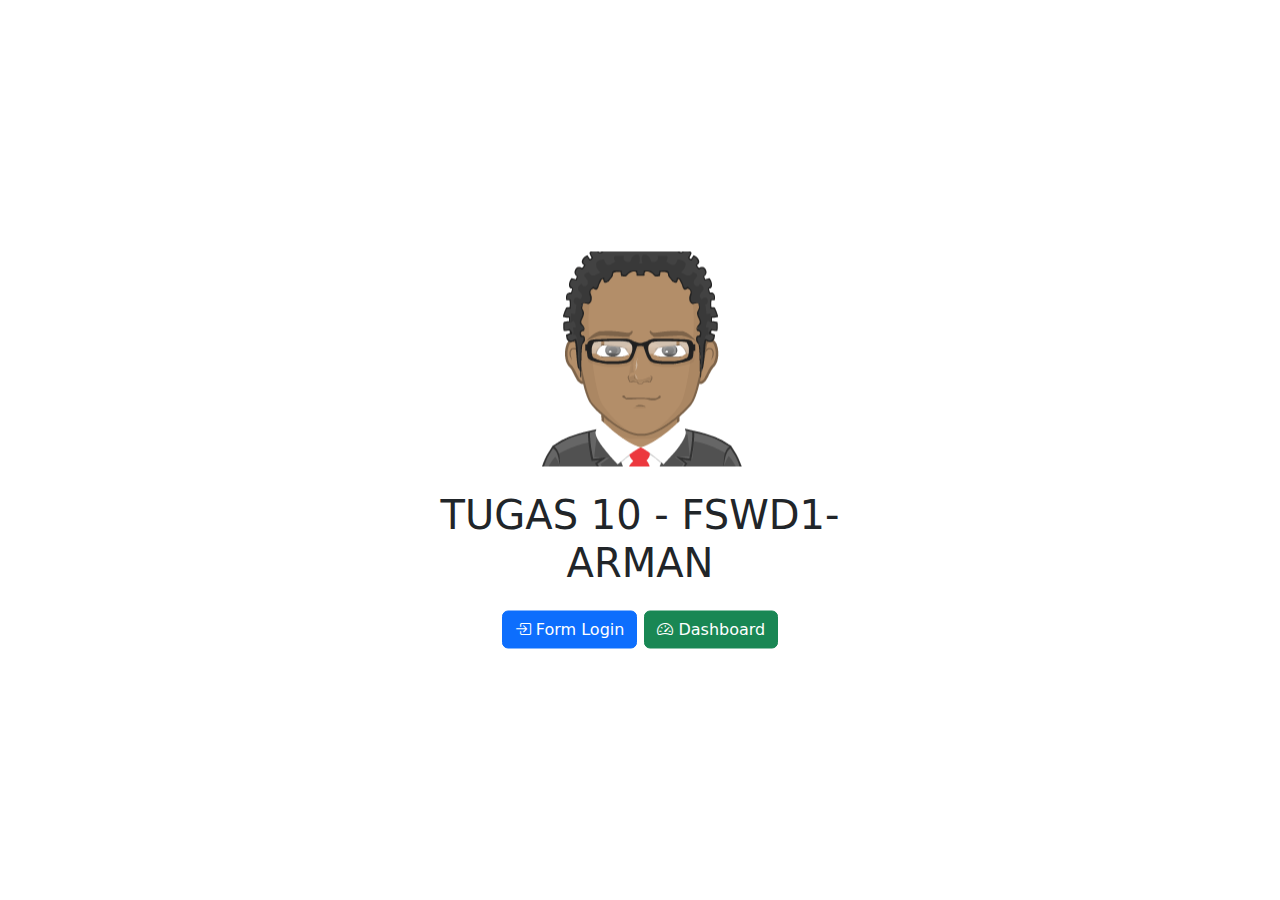
<file: index.html>
<!doctype html>
<html lang="en">

<head>
    <meta charset="utf-8">
    <meta name="viewport" content="width=device-width, initial-scale=1">
    <title>Tugas 10 - FSWD1 - ARMAN</title>
    <link href="https://cdn.jsdelivr.net/npm/bootstrap@5.3.3/dist/css/bootstrap.min.css" rel="stylesheet"
        integrity="sha384-QWTKZyjpPEjISv5WaRU9OFeRpok6YctnYmDr5pNlyT2bRjXh0JMhjY6hW+ALEwIH" crossorigin="anonymous">
    <link rel="stylesheet" href="https://cdn.jsdelivr.net/npm/bootstrap-icons@1.11.3/font/bootstrap-icons.min.css">
</head>

<body>
    <div class="container position-absolute top-50 start-50 translate-middle">
        <div class="row justify-content-center">
            <div class="col-md-6">
                <img class="mx-auto d-block mb-4" src="dist/img/avatar.png" alt="">
                <h1 class="text-center mb-4">TUGAS 10 - FSWD1- ARMAN</h1>
                <div class="input-group gap-2 justify-content-center">
                    <a href="login-layout.html" class="btn btn-primary rounded"><i class="bi bi-box-arrow-in-right"></i>
                        Form Login</a>
                    <a href="dashboard.html" class="btn btn-success rounded"><i class="bi bi-speedometer2"></i>
                        Dashboard</a>
                </div>
            </div>

        </div>
    </div>

    <script src="https://cdn.jsdelivr.net/npm/bootstrap@5.3.3/dist/js/bootstrap.bundle.min.js"
        integrity="sha384-YvpcrYf0tY3lHB60NNkmXc5s9fDVZLESaAA55NDzOxhy9GkcIdslK1eN7N6jIeHz" crossorigin="anonymous">
    </script>
</body>

</html>
</file>
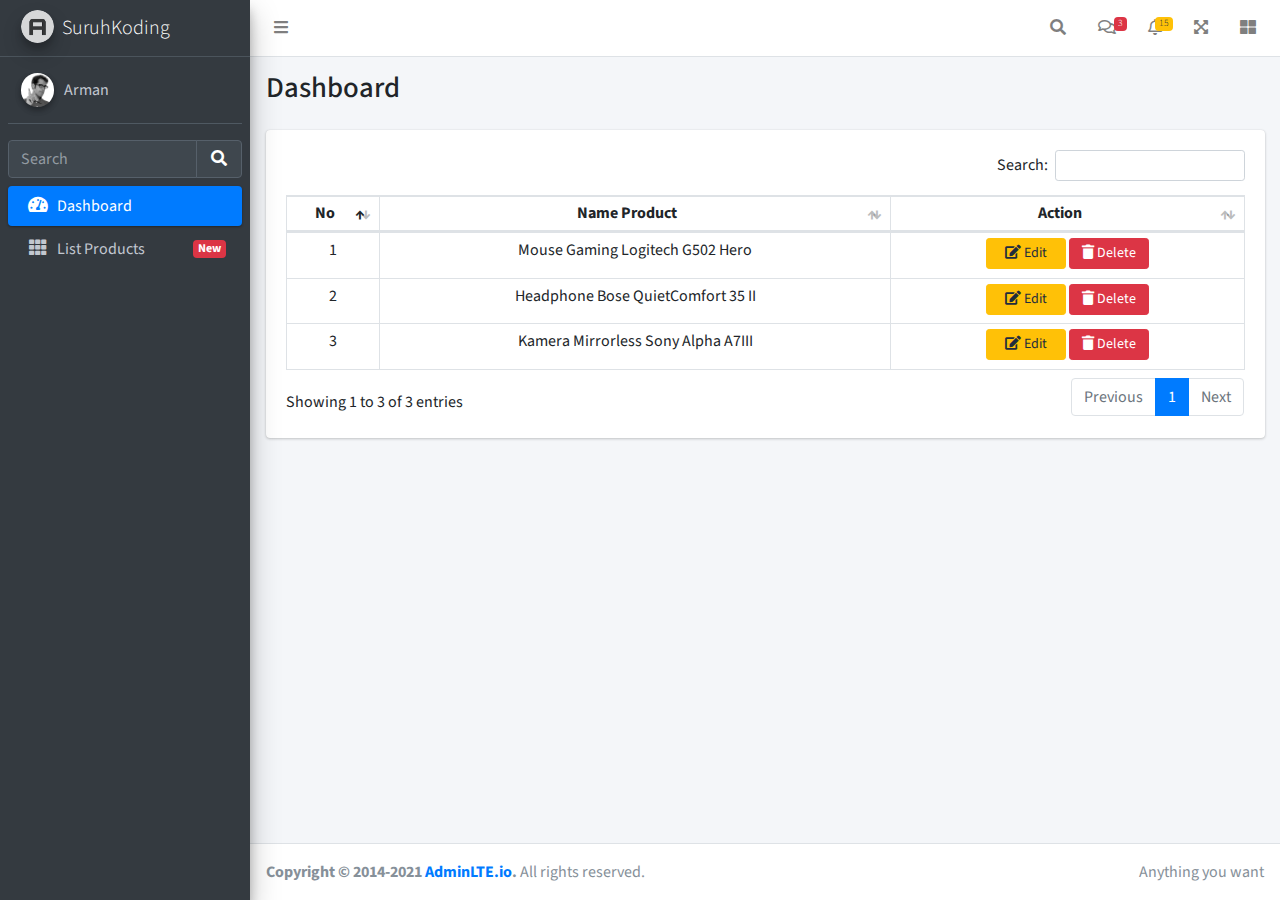
<file: dashboard.html>
<!DOCTYPE html>
<!--
This is a starter template page. Use this page to start your new project from
scratch. This page gets rid of all links and provides the needed markup only.
-->
<html lang="en">

<head>
    <meta charset="utf-8">
    <meta name="viewport" content="width=device-width, initial-scale=1">
    <title>Tugas 10 FSWD1 Arman</title>

    <!-- Google Font: Source Sans Pro -->
    <link rel="stylesheet"
        href="https://fonts.googleapis.com/css?family=Source+Sans+Pro:300,400,400i,700&display=fallback">
    <!-- Font Awesome Icons -->
    <link rel="stylesheet" href="plugins/fontawesome-free/css/all.min.css">
    <!-- Theme style -->
    <link rel="stylesheet" href="dist/css/adminlte.min.css">
    <!-- DataTables -->
    <link rel="stylesheet" href="plugins/datatables-bs4/css/dataTables.bootstrap4.min.css">
    <link rel="stylesheet" href="plugins/datatables-responsive/css/responsive.bootstrap4.min.css">
    <link rel="stylesheet" href="plugins/datatables-buttons/css/buttons.bootstrap4.min.css">
</head>

<body class="hold-transition sidebar-mini">
    <div class="wrapper">

        <!-- Navbar -->
        <nav class="main-header navbar navbar-expand navbar-white navbar-light">
            <!-- Left navbar links -->
            <ul class="navbar-nav">
                <li class="nav-item">
                    <a class="nav-link" data-widget="pushmenu" href="#" role="button"><i
                            class="fas fa-bars"></i></a>
                </li>
            </ul>

            <!-- Right navbar links -->
            <ul class="navbar-nav ml-auto">
                <!-- Navbar Search -->
                <li class="nav-item">
                    <a class="nav-link" data-widget="navbar-search" href="#" role="button">
                        <i class="fas fa-search"></i>
                    </a>
                    <div class="navbar-search-block">
                        <form class="form-inline">
                            <div class="input-group input-group-sm">
                                <input class="form-control form-control-navbar" type="search" placeholder="Search"
                                    aria-label="Search">
                                <div class="input-group-append">
                                    <button class="btn btn-navbar" type="submit">
                                        <i class="fas fa-search"></i>
                                    </button>
                                    <button class="btn btn-navbar" type="button" data-widget="navbar-search">
                                        <i class="fas fa-times"></i>
                                    </button>
                                </div>
                            </div>
                        </form>
                    </div>
                </li>

                <!-- Messages Dropdown Menu -->
                <li class="nav-item dropdown">
                    <a class="nav-link" data-toggle="dropdown" href="#">
                        <i class="far fa-comments"></i>
                        <span class="badge badge-danger navbar-badge">3</span>
                    </a>
                    <div class="dropdown-menu dropdown-menu-lg dropdown-menu-right">
                        <a href="#" class="dropdown-item">
                            <!-- Message Start -->
                            <div class="media">
                                <img src="dist/img/user1-128x128.jpg" alt="User Avatar"
                                    class="img-size-50 mr-3 img-circle">
                                <div class="media-body">
                                    <h3 class="dropdown-item-title">
                                        Brad Diesel
                                        <span class="float-right text-sm text-danger"><i class="fas fa-star"></i></span>
                                    </h3>
                                    <p class="text-sm">Call me whenever you can...</p>
                                    <p class="text-sm text-muted"><i class="far fa-clock mr-1"></i> 4 Hours Ago</p>
                                </div>
                            </div>
                            <!-- Message End -->
                        </a>
                        <div class="dropdown-divider"></div>
                        <a href="#" class="dropdown-item">
                            <!-- Message Start -->
                            <div class="media">
                                <img src="dist/img/user8-128x128.jpg" alt="User Avatar"
                                    class="img-size-50 img-circle mr-3">
                                <div class="media-body">
                                    <h3 class="dropdown-item-title">
                                        John Pierce
                                        <span class="float-right text-sm text-muted"><i class="fas fa-star"></i></span>
                                    </h3>
                                    <p class="text-sm">I got your message bro</p>
                                    <p class="text-sm text-muted"><i class="far fa-clock mr-1"></i> 4 Hours Ago</p>
                                </div>
                            </div>
                            <!-- Message End -->
                        </a>
                        <div class="dropdown-divider"></div>
                        <a href="#" class="dropdown-item">
                            <!-- Message Start -->
                            <div class="media">
                                <img src="dist/img/user3-128x128.jpg" alt="User Avatar"
                                    class="img-size-50 img-circle mr-3">
                                <div class="media-body">
                                    <h3 class="dropdown-item-title">
                                        Nora Silvester
                                        <span class="float-right text-sm text-warning"><i
                                                class="fas fa-star"></i></span>
                                    </h3>
                                    <p class="text-sm">The subject goes here</p>
                                    <p class="text-sm text-muted"><i class="far fa-clock mr-1"></i> 4 Hours Ago</p>
                                </div>
                            </div>
                            <!-- Message End -->
                        </a>
                        <div class="dropdown-divider"></div>
                        <a href="#" class="dropdown-item dropdown-footer">See All Messages</a>
                    </div>
                </li>
                <!-- Notifications Dropdown Menu -->
                <li class="nav-item dropdown">
                    <a class="nav-link" data-toggle="dropdown" href="#">
                        <i class="far fa-bell"></i>
                        <span class="badge badge-warning navbar-badge">15</span>
                    </a>
                    <div class="dropdown-menu dropdown-menu-lg dropdown-menu-right">
                        <span class="dropdown-header">15 Notifications</span>
                        <div class="dropdown-divider"></div>
                        <a href="#" class="dropdown-item">
                            <i class="fas fa-envelope mr-2"></i> 4 new messages
                            <span class="float-right text-muted text-sm">3 mins</span>
                        </a>
                        <div class="dropdown-divider"></div>
                        <a href="#" class="dropdown-item">
                            <i class="fas fa-users mr-2"></i> 8 friend requests
                            <span class="float-right text-muted text-sm">12 hours</span>
                        </a>
                        <div class="dropdown-divider"></div>
                        <a href="#" class="dropdown-item">
                            <i class="fas fa-file mr-2"></i> 3 new reports
                            <span class="float-right text-muted text-sm">2 days</span>
                        </a>
                        <div class="dropdown-divider"></div>
                        <a href="#" class="dropdown-item dropdown-footer">See All Notifications</a>
                    </div>
                </li>
                <li class="nav-item">
                    <a class="nav-link" data-widget="fullscreen" href="#" role="button">
                        <i class="fas fa-expand-arrows-alt"></i>
                    </a>
                </li>
                <li class="nav-item">
                    <a class="nav-link" data-widget="control-sidebar" data-slide="true" href="#"
                        role="button">
                        <i class="fas fa-th-large"></i>
                    </a>
                </li>
            </ul>
        </nav>
        <!-- /.navbar -->

        <!-- Main Sidebar Container -->
        <aside class="main-sidebar sidebar-dark-primary elevation-4">
            <!-- Brand Logo -->
            <a href="index.html" class="brand-link">
                <img src="dist/img/AdminLTELogo.png" alt="AdminLTE Logo" class="brand-image img-circle elevation-3"
                    style="opacity: .8">
                <span class="brand-text font-weight-light">SuruhKoding</span>
            </a>

            <!-- Sidebar -->
            <div class="sidebar">
                <!-- Sidebar user panel (optional) -->
                <div class="user-panel mt-3 pb-3 mb-3 d-flex">
                    <div class="image">
                        <img src="dist/img/user2-160x160.jpg" class="img-circle elevation-2" alt="User Image">
                    </div>
                    <div class="info">
                        <a href="#" class="d-block">Arman</a>
                    </div>
                </div>

                <!-- SidebarSearch Form -->
                <div class="form-inline">
                    <div class="input-group" data-widget="sidebar-search">
                        <input class="form-control form-control-sidebar" type="search" placeholder="Search"
                            aria-label="Search">
                        <div class="input-group-append">
                            <button class="btn btn-sidebar">
                                <i class="fas fa-search fa-fw"></i>
                            </button>
                        </div>
                    </div>
                </div>

                <!-- Sidebar Menu -->
                <nav class="mt-2">
                    <ul class="nav nav-pills nav-sidebar flex-column" data-widget="treeview" role="menu"
                        data-accordion="false">
                        <li class="nav-item">
                            <a href="#" class="nav-link active">
                                <i class="nav-icon fas fa-tachometer-alt"></i>
                                <p>
                                    Dashboard
                                </p>
                            </a>
                        </li>
                        <li class="nav-item">
                            <a href="newproduct.html" class="nav-link">
                                <i class="nav-icon fas fa-th"></i>
                                <p>
                                    List Products
                                    <span class="right badge badge-danger">New</span>
                                </p>
                            </a>
                        </li>
                    </ul>
                </nav>
                <!-- /.sidebar-menu -->
            </div>
            <!-- /.sidebar -->
        </aside>

        <!-- Content Wrapper. Contains page content -->
        <div class="content-wrapper">
            <!-- Content Header (Page header) -->
            <div class="content-header">
                <div class="container-fluid">
                    <div class="row mb-2">
                        <div class="col-sm-6">
                            <h1 class="m-0">Dashboard</h1>
                        </div><!-- /.col -->
                    </div><!-- /.row -->
                </div><!-- /.container-fluid -->
            </div>
            <!-- /.content-header -->

            <!-- Main content -->
            <!-- /.content -->

            <section class="content">
                <div class="container-fluid">
                    <div class="row">
                        <div class="col-12">
                            <div class="card">
                                <!-- /.card-header -->
                                <div class="card-body">
                                    <table id="example2" class="table table-bordered table-hover table-sm text-center">
                                        <thead>
                                            <tr>
                                                <th>No</th>
                                                <th>Name Product</th>
                                                <th>Action</th>
                                            </tr>
                                        </thead>
                                        <tbody>
                                            <tr>
                                                <td>1</td>
                                                <td>Mouse Gaming Logitech G502 Hero</td>
                                                <td>
                                                    <a href="" class="btn btn-warning btn-sm mb-1" style="width: 5rem;"><i class="fas fa-edit"></i> Edit</a>
                                                    <a href="" class="btn btn-danger btn-sm mb-1" style="width: 5rem;"><i class="fas fa-trash"></i> Delete</a>
                                                </td>
                                            </tr>
                                            <tr>
                                                <td>2</td>
                                                <td>Headphone Bose QuietComfort 35 II</td>
                                                <td>
                                                    <a href="" class="btn btn-warning btn-sm mb-1" style="width: 5rem;"><i class="fas fa-edit"></i> Edit</a>
                                                    <a href="" class="btn btn-danger btn-sm mb-1" style="width: 5rem;"><i class="fas fa-trash"></i> Delete</a>
                                                </td>
                                            </tr>
                                            <tr>
                                                <td>3</td>
                                                <td>Kamera Mirrorless Sony Alpha A7III</td>
                                                <td>
                                                    <a href="" class="btn btn-warning btn-sm mb-1" style="width: 5rem;"><i class="fas fa-edit"></i> Edit</a>
                                                    <a href="" class="btn btn-danger btn-sm mb-1" style="width: 5rem;"><i class="fas fa-trash"></i> Delete</a>
                                                </td>
                                            </tr>
                                        </tbody>
                                    </table>
                                </div>
                                <!-- /.card-body -->
                            </div>
                            <!-- /.card -->
                        </div>
                        <!-- /.col -->
                    </div>
                    <!-- /.row -->
                </div>
                <!-- /.container-fluid -->
            </section>

        </div>
        <!-- /.content-wrapper -->

        <!-- Control Sidebar -->
        <aside class="control-sidebar control-sidebar-dark">
            <!-- Control sidebar content goes here -->
            <div class="p-3">
                <h5>Title</h5>
                <p>Sidebar content</p>
            </div>
        </aside>
        <!-- /.control-sidebar -->

        <!-- Main Footer -->
        <footer class="main-footer">
            <!-- To the right -->
            <div class="float-right d-none d-sm-inline">
                Anything you want
            </div>
            <!-- Default to the left -->
            <strong>Copyright &copy; 2014-2021 <a href="https://adminlte.io">AdminLTE.io</a>.</strong> All rights
            reserved.
        </footer>
    </div>
    <!-- ./wrapper -->

    <!-- REQUIRED SCRIPTS -->

    <!-- jQuery -->
    <script src="plugins/jquery/jquery.min.js"></script>
    <!-- Bootstrap 4 -->
    <script src="plugins/bootstrap/js/bootstrap.bundle.min.js"></script>
    <!-- AdminLTE App -->
    <script src="dist/js/adminlte.min.js"></script>

    <!-- DataTables  & Plugins -->
    <script src="plugins/datatables/jquery.dataTables.min.js"></script>
    <script src="plugins/datatables-bs4/js/dataTables.bootstrap4.min.js"></script>
    <script src="plugins/datatables-responsive/js/dataTables.responsive.min.js"></script>
    <script src="plugins/datatables-responsive/js/responsive.bootstrap4.min.js"></script>
    <script src="plugins/datatables-buttons/js/dataTables.buttons.min.js"></script>
    <script src="plugins/datatables-buttons/js/buttons.bootstrap4.min.js"></script>
    <script src="plugins/jszip/jszip.min.js"></script>
    <script src="plugins/pdfmake/pdfmake.min.js"></script>
    <script src="plugins/pdfmake/vfs_fonts.js"></script>
    <script src="plugins/datatables-buttons/js/buttons.html5.min.js"></script>
    <script src="plugins/datatables-buttons/js/buttons.print.min.js"></script>
    <script src="plugins/datatables-buttons/js/buttons.colVis.min.js"></script>
    <script>
        $(function () {
            $("#example2").DataTable({
                "responsive": true, "lengthChange": false, "autoWidth": false,
            })
        });
    </script>
</body>

</html>
</file>
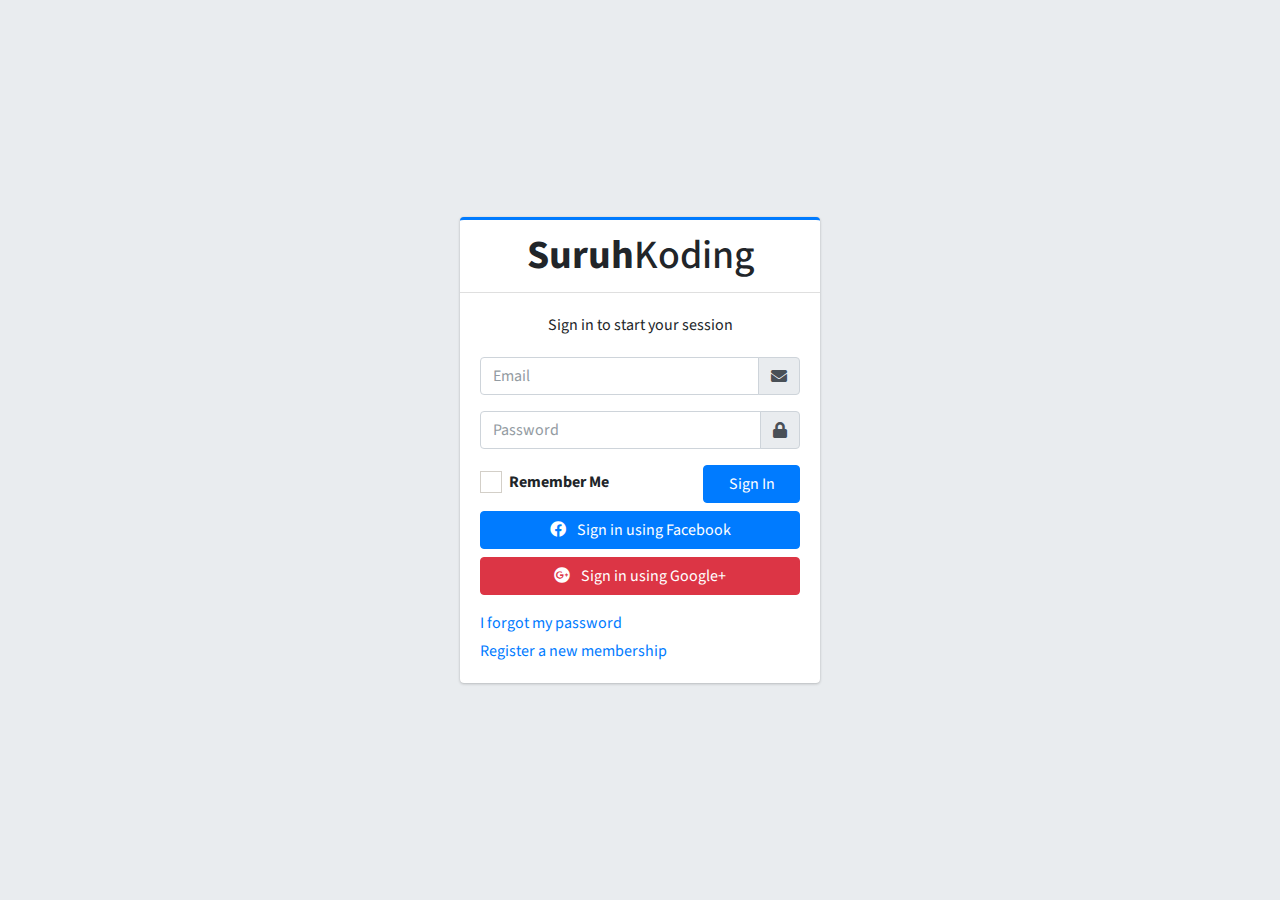
<file: login-layout.html>
<!DOCTYPE html>
<html lang="en">

<head>
    <meta charset="utf-8">
    <meta name="viewport" content="width=device-width, initial-scale=1">
    <title>AdminLTE 3 | Log in (v2)</title>

    <!-- Google Font: Source Sans Pro -->
    <link rel="stylesheet"
        href="https://fonts.googleapis.com/css?family=Source+Sans+Pro:300,400,400i,700&display=fallback">
    <!-- Font Awesome -->
    <link rel="stylesheet" href="plugins/fontawesome-free/css/all.min.css">
    <!-- icheck bootstrap -->
    <link rel="stylesheet" href="plugins/icheck-bootstrap/icheck-bootstrap.min.css">
    <!-- Theme style -->
    <link rel="stylesheet" href="dist/css/adminlte.min.css">
</head>

<body class="hold-transition login-page">
    <div class="login-box">
        <!-- /.login-logo -->
        <div class="card card-outline card-primary">
            <div class="card-header text-center">
                <a href="index.html" class="h1"><b>Suruh</b>Koding</a>
            </div>
            <div class="card-body">
                <p class="login-box-msg">Sign in to start your session</p>

                <form action="dashboard.html" method="post">
                    <div class="input-group mb-3">
                        <input type="email" class="form-control" placeholder="Email">
                        <div class="input-group-append">
                            <div class="input-group-text">
                                <span class="fas fa-envelope"></span>
                            </div>
                        </div>
                    </div>
                    <div class="input-group mb-3">
                        <input type="password" class="form-control" placeholder="Password">
                        <div class="input-group-append">
                            <div class="input-group-text">
                                <span class="fas fa-lock"></span>
                            </div>
                        </div>
                    </div>
                    <div class="row">
                        <div class="col-8">
                            <div class="icheck-primary">
                                <input type="checkbox" id="remember">
                                <label for="remember">
                                    Remember Me
                                </label>
                            </div>
                        </div>
                        <!-- /.col -->
                        <div class="col-4">
                            <button type="submit" class="btn btn-primary btn-block">Sign In</button>
                        </div>
                        <!-- /.col -->
                    </div>
                </form>

                <div class="social-auth-links text-center mt-2 mb-3">
                    <a href="#" class="btn btn-block btn-primary">
                        <i class="fab fa-facebook mr-2"></i> Sign in using Facebook
                    </a>
                    <a href="#" class="btn btn-block btn-danger">
                        <i class="fab fa-google-plus mr-2"></i> Sign in using Google+
                    </a>
                </div>
                <!-- /.social-auth-links -->

                <p class="mb-1">
                    <a href="">I forgot my password</a>
                </p>
                <p class="mb-0">
                    <a href="" class="text-center">Register a new membership</a>
                </p>
            </div>
            <!-- /.card-body -->
        </div>
        <!-- /.card -->
    </div>
    <!-- /.login-box -->

    <!-- jQuery -->
    <script src="plugins/jquery/jquery.min.js"></script>
    <!-- Bootstrap 4 -->
    <script src="plugins/bootstrap/js/bootstrap.bundle.min.js"></script>
    <!-- AdminLTE App -->
    <script src="dist/js/adminlte.min.js"></script>
</body>

</html>
</file>
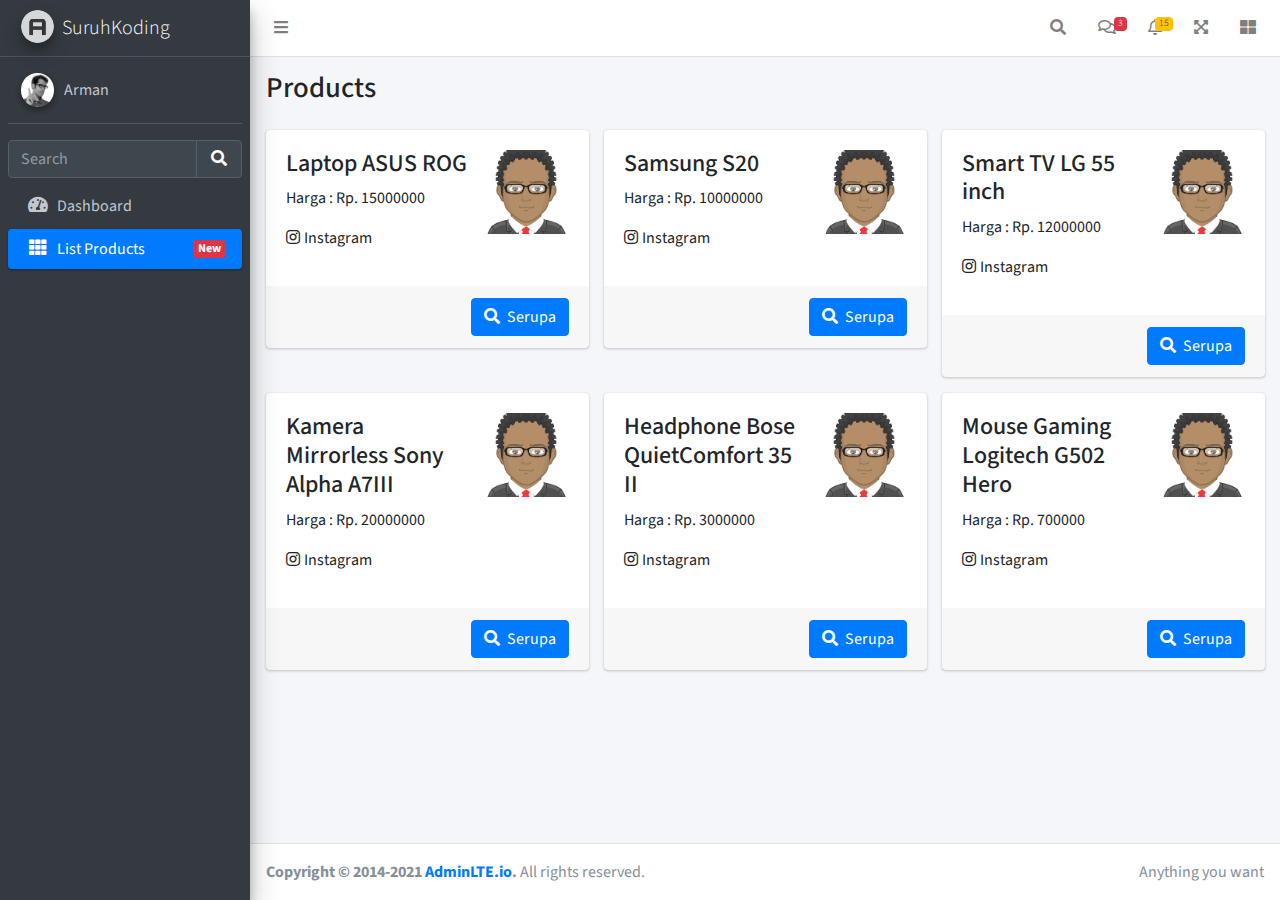
<file: newproduct.html>
<!DOCTYPE html>
<!--
This is a starter template page. Use this page to start your new project from
scratch. This page gets rid of all links and provides the needed markup only.
-->
<html lang="en">

<head>
    <meta charset="utf-8">
    <meta name="viewport" content="width=device-width, initial-scale=1">
    <title>Tugas 10 FSWD1 Arman</title>

    <!-- Google Font: Source Sans Pro -->
    <link rel="stylesheet"
        href="https://fonts.googleapis.com/css?family=Source+Sans+Pro:300,400,400i,700&display=fallback">
    <!-- Font Awesome Icons -->
    <link rel="stylesheet" href="plugins/fontawesome-free/css/all.min.css">
    <!-- Theme style -->
    <link rel="stylesheet" href="dist/css/adminlte.min.css">
    <link rel="stylesheet" href="style.css">
</head>

<body class="hold-transition sidebar-mini">
    <div class="wrapper">

        <!-- Navbar -->
        <nav class="main-header navbar navbar-expand navbar-white navbar-light">
            <!-- Left navbar links -->
            <ul class="navbar-nav">
                <li class="nav-item">
                    <a class="nav-link" data-widget="pushmenu" href="#" role="button"><i
                            class="fas fa-bars"></i></a>
                </li>
            </ul>

            <!-- Right navbar links -->
            <ul class="navbar-nav ml-auto">
                <!-- Navbar Search -->
                <li class="nav-item">
                    <a class="nav-link" data-widget="navbar-search" href="#" role="button">
                        <i class="fas fa-search"></i>
                    </a>
                    <div class="navbar-search-block">
                        <form class="form-inline">
                            <div class="input-group input-group-sm">
                                <input class="form-control form-control-navbar" type="search" placeholder="Search"
                                    aria-label="Search">
                                <div class="input-group-append">
                                    <button class="btn btn-navbar" type="submit">
                                        <i class="fas fa-search"></i>
                                    </button>
                                    <button class="btn btn-navbar" type="button" data-widget="navbar-search">
                                        <i class="fas fa-times"></i>
                                    </button>
                                </div>
                            </div>
                        </form>
                    </div>
                </li>

                <!-- Messages Dropdown Menu -->
                <li class="nav-item dropdown">
                    <a class="nav-link" data-toggle="dropdown" href="#">
                        <i class="far fa-comments"></i>
                        <span class="badge badge-danger navbar-badge">3</span>
                    </a>
                    <div class="dropdown-menu dropdown-menu-lg dropdown-menu-right">
                        <a href="#" class="dropdown-item">
                            <!-- Message Start -->
                            <div class="media">
                                <img src="dist/img/user1-128x128.jpg" alt="User Avatar"
                                    class="img-size-50 mr-3 img-circle">
                                <div class="media-body">
                                    <h3 class="dropdown-item-title">
                                        Brad Diesel
                                        <span class="float-right text-sm text-danger"><i class="fas fa-star"></i></span>
                                    </h3>
                                    <p class="text-sm">Call me whenever you can...</p>
                                    <p class="text-sm text-muted"><i class="far fa-clock mr-1"></i> 4 Hours Ago</p>
                                </div>
                            </div>
                            <!-- Message End -->
                        </a>
                        <div class="dropdown-divider"></div>
                        <a href="#" class="dropdown-item">
                            <!-- Message Start -->
                            <div class="media">
                                <img src="dist/img/user8-128x128.jpg" alt="User Avatar"
                                    class="img-size-50 img-circle mr-3">
                                <div class="media-body">
                                    <h3 class="dropdown-item-title">
                                        John Pierce
                                        <span class="float-right text-sm text-muted"><i class="fas fa-star"></i></span>
                                    </h3>
                                    <p class="text-sm">I got your message bro</p>
                                    <p class="text-sm text-muted"><i class="far fa-clock mr-1"></i> 4 Hours Ago</p>
                                </div>
                            </div>
                            <!-- Message End -->
                        </a>
                        <div class="dropdown-divider"></div>
                        <a href="#" class="dropdown-item">
                            <!-- Message Start -->
                            <div class="media">
                                <img src="dist/img/user3-128x128.jpg" alt="User Avatar"
                                    class="img-size-50 img-circle mr-3">
                                <div class="media-body">
                                    <h3 class="dropdown-item-title">
                                        Nora Silvester
                                        <span class="float-right text-sm text-warning"><i
                                                class="fas fa-star"></i></span>
                                    </h3>
                                    <p class="text-sm">The subject goes here</p>
                                    <p class="text-sm text-muted"><i class="far fa-clock mr-1"></i> 4 Hours Ago</p>
                                </div>
                            </div>
                            <!-- Message End -->
                        </a>
                        <div class="dropdown-divider"></div>
                        <a href="#" class="dropdown-item dropdown-footer">See All Messages</a>
                    </div>
                </li>
                <!-- Notifications Dropdown Menu -->
                <li class="nav-item dropdown">
                    <a class="nav-link" data-toggle="dropdown" href="#">
                        <i class="far fa-bell"></i>
                        <span class="badge badge-warning navbar-badge">15</span>
                    </a>
                    <div class="dropdown-menu dropdown-menu-lg dropdown-menu-right">
                        <span class="dropdown-header">15 Notifications</span>
                        <div class="dropdown-divider"></div>
                        <a href="#" class="dropdown-item">
                            <i class="fas fa-envelope mr-2"></i> 4 new messages
                            <span class="float-right text-muted text-sm">3 mins</span>
                        </a>
                        <div class="dropdown-divider"></div>
                        <a href="#" class="dropdown-item">
                            <i class="fas fa-users mr-2"></i> 8 friend requests
                            <span class="float-right text-muted text-sm">12 hours</span>
                        </a>
                        <div class="dropdown-divider"></div>
                        <a href="#" class="dropdown-item">
                            <i class="fas fa-file mr-2"></i> 3 new reports
                            <span class="float-right text-muted text-sm">2 days</span>
                        </a>
                        <div class="dropdown-divider"></div>
                        <a href="#" class="dropdown-item dropdown-footer">See All Notifications</a>
                    </div>
                </li>
                <li class="nav-item">
                    <a class="nav-link" data-widget="fullscreen" href="#" role="button">
                        <i class="fas fa-expand-arrows-alt"></i>
                    </a>
                </li>
                <li class="nav-item">
                    <a class="nav-link" data-widget="control-sidebar" data-slide="true" href="#"
                        role="button">
                        <i class="fas fa-th-large"></i>
                    </a>
                </li>
            </ul>
        </nav>
        <!-- /.navbar -->

        <!-- Main Sidebar Container -->
        <aside class="main-sidebar sidebar-dark-primary elevation-4">
            <!-- Brand Logo -->
            <a href="index.html" class="brand-link">
                <img src="dist/img/AdminLTELogo.png" alt="AdminLTE Logo" class="brand-image img-circle elevation-3"
                    style="opacity: .8">
                <span class="brand-text font-weight-light">SuruhKoding</span>
            </a>

            <!-- Sidebar -->
            <div class="sidebar">
                <!-- Sidebar user panel (optional) -->
                <div class="user-panel mt-3 pb-3 mb-3 d-flex">
                    <div class="image">
                        <img src="dist/img/user2-160x160.jpg" class="img-circle elevation-2" alt="User Image">
                    </div>
                    <div class="info">
                        <a href="#" class="d-block">Arman</a>
                    </div>
                </div>

                <!-- SidebarSearch Form -->
                <div class="form-inline">
                    <div class="input-group" data-widget="sidebar-search">
                        <input class="form-control form-control-sidebar" type="search" placeholder="Search"
                            aria-label="Search">
                        <div class="input-group-append">
                            <button class="btn btn-sidebar">
                                <i class="fas fa-search fa-fw"></i>
                            </button>
                        </div>
                    </div>
                </div>

                <!-- Sidebar Menu -->
                <nav class="mt-2">
                    <ul class="nav nav-pills nav-sidebar flex-column" data-widget="treeview" role="menu"
                        data-accordion="false">
                        <li class="nav-item">
                            <a href="dashboard.html" class="nav-link">
                                <i class="nav-icon fas fa-tachometer-alt"></i>
                                <p>
                                    Dashboard
                                </p>
                            </a>
                        </li>
                        <li class="nav-item">
                            <a href="#" class="nav-link active">
                                <i class="nav-icon fas fa-th"></i>
                                <p>
                                    List Products
                                    <span class="right badge badge-danger">New</span>
                                </p>
                            </a>
                        </li>
                    </ul>
                </nav>
                <!-- /.sidebar-menu -->
            </div>
            <!-- /.sidebar -->
        </aside>

        <!-- Content Wrapper. Contains page content -->
        <div class="content-wrapper">
            <!-- Content Header (Page header) -->
            <div class="content-header">
                <div class="container-fluid">
                    <div class="row mb-2">
                        <div class="col-sm-6">
                            <h1 class="m-0">Products</h1>
                        </div><!-- /.col -->
                    </div><!-- /.row -->
                </div><!-- /.container-fluid -->
            </div>
            <!-- /.content-header -->

            <!-- Main content -->
            <div class="content">
                <div class="container-fluid">
                    <div class="row" id="list-products">
                        <!-- <div class="col-md-4">
                            <div class="card">
                                <div class="card-body">
                                    Semangka
                                    <div class="row">
                                        <div class="col-md-8">
                                            <h4>Semangka</h4>
                                            <p>Ini adalah salah satu produk yang kami miliki</p>
                                            <p><i class="fab fa-youtube mr-1"></i>Youtube</p>
                                            <p><i class="fab fa-instagram mr-1"></i>Instagram</p>
                                        </div>
                                        <div class="col-md-4" id="product">
                                            <img class="img-fluid" src="dist/img/AdminLTELogo.png" alt="">
                                        </div>
                                    </div>
                                </div>
                                <div class="card-footer">
                                    <a href="" class="float-right btn btn-primary"><i
                                            class="fas fa-search mr-1"></i> Serupa</a>
                                </div>
                            </div>
                        </div> -->
                    </div>
                    <!-- /.row -->
                </div><!-- /.container-fluid -->
            </div>
            <!-- /.content -->
        </div>
        <!-- /.content-wrapper -->

        <!-- Control Sidebar -->
        <aside class="control-sidebar control-sidebar-dark">
            <!-- Control sidebar content goes here -->
            <div class="p-3">
                <h5>Title</h5>
                <p>Sidebar content</p>
            </div>
        </aside>
        <!-- /.control-sidebar -->

        <!-- Main Footer -->
        <footer class="main-footer">
            <!-- To the right -->
            <div class="float-right d-none d-sm-inline">
                Anything you want
            </div>
            <!-- Default to the left -->
            <strong>Copyright &copy; 2014-2021 <a href="https://adminlte.io">AdminLTE.io</a>.</strong> All rights
            reserved.
        </footer>
    </div>
    <!-- ./wrapper -->

    <!-- REQUIRED SCRIPTS -->

    <!-- jQuery -->
    <script src="plugins/jquery/jquery.min.js"></script>
    <!-- Bootstrap 4 -->
    <script src="plugins/bootstrap/js/bootstrap.bundle.min.js"></script>
    <!-- AdminLTE App -->
    <script src="dist/js/adminlte.min.js"></script>

    <script src="products.js"></script>
</body>

</html>
</file>
<file: style.css>
@media (max-width: 768px){
    #product {
        display: none;
    }
}
</file>
<file: plugins/datatables-responsive/css/responsive.bootstrap4.min.css>
table.dataTable.dtr-inline.collapsed>tbody>tr>td.child,table.dataTable.dtr-inline.collapsed>tbody>tr>th.child,table.dataTable.dtr-inline.collapsed>tbody>tr>td.dataTables_empty{cursor:default !important}table.dataTable.dtr-inline.collapsed>tbody>tr>td.child:before,table.dataTable.dtr-inline.collapsed>tbody>tr>th.child:before,table.dataTable.dtr-inline.collapsed>tbody>tr>td.dataTables_empty:before{display:none !important}table.dataTable.dtr-inline.collapsed>tbody>tr>td.dtr-control,table.dataTable.dtr-inline.collapsed>tbody>tr>th.dtr-control{position:relative;padding-left:30px;cursor:pointer}table.dataTable.dtr-inline.collapsed>tbody>tr>td.dtr-control:before,table.dataTable.dtr-inline.collapsed>tbody>tr>th.dtr-control:before{top:50%;left:5px;height:1em;width:1em;margin-top:-9px;display:block;position:absolute;color:white;border:.15em solid white;border-radius:1em;box-shadow:0 0 .2em #444;box-sizing:content-box;text-align:center;text-indent:0 !important;font-family:"Courier New",Courier,monospace;line-height:1em;content:"+";background-color:#0275d8}table.dataTable.dtr-inline.collapsed>tbody>tr.parent>td.dtr-control:before,table.dataTable.dtr-inline.collapsed>tbody>tr.parent>th.dtr-control:before{content:"-";background-color:#d33333}table.dataTable.dtr-inline.collapsed.compact>tbody>tr>td.dtr-control,table.dataTable.dtr-inline.collapsed.compact>tbody>tr>th.dtr-control{padding-left:27px}table.dataTable.dtr-inline.collapsed.compact>tbody>tr>td.dtr-control:before,table.dataTable.dtr-inline.collapsed.compact>tbody>tr>th.dtr-control:before{left:4px;height:14px;width:14px;border-radius:14px;line-height:14px;text-indent:3px}table.dataTable.dtr-column>tbody>tr>td.dtr-control,table.dataTable.dtr-column>tbody>tr>th.dtr-control,table.dataTable.dtr-column>tbody>tr>td.control,table.dataTable.dtr-column>tbody>tr>th.control{position:relative;cursor:pointer}table.dataTable.dtr-column>tbody>tr>td.dtr-control:before,table.dataTable.dtr-column>tbody>tr>th.dtr-control:before,table.dataTable.dtr-column>tbody>tr>td.control:before,table.dataTable.dtr-column>tbody>tr>th.control:before{top:50%;left:50%;height:.8em;width:.8em;margin-top:-0.5em;margin-left:-0.5em;display:block;position:absolute;color:white;border:.15em solid white;border-radius:1em;box-shadow:0 0 .2em #444;box-sizing:content-box;text-align:center;text-indent:0 !important;font-family:"Courier New",Courier,monospace;line-height:1em;content:"+";background-color:#0275d8}table.dataTable.dtr-column>tbody>tr.parent td.dtr-control:before,table.dataTable.dtr-column>tbody>tr.parent th.dtr-control:before,table.dataTable.dtr-column>tbody>tr.parent td.control:before,table.dataTable.dtr-column>tbody>tr.parent th.control:before{content:"-";background-color:#d33333}table.dataTable>tbody>tr.child{padding:.5em 1em}table.dataTable>tbody>tr.child:hover{background:transparent !important}table.dataTable>tbody>tr.child ul.dtr-details{display:inline-block;list-style-type:none;margin:0;padding:0}table.dataTable>tbody>tr.child ul.dtr-details>li{border-bottom:1px solid #efefef;padding:.5em 0}table.dataTable>tbody>tr.child ul.dtr-details>li:first-child{padding-top:0}table.dataTable>tbody>tr.child ul.dtr-details>li:last-child{border-bottom:none}table.dataTable>tbody>tr.child span.dtr-title{display:inline-block;min-width:75px;font-weight:bold}div.dtr-modal{position:fixed;box-sizing:border-box;top:0;left:0;height:100%;width:100%;z-index:100;padding:10em 1em}div.dtr-modal div.dtr-modal-display{position:absolute;top:0;left:0;bottom:0;right:0;width:50%;height:50%;overflow:auto;margin:auto;z-index:102;overflow:auto;background-color:#f5f5f7;border:1px solid black;border-radius:.5em;box-shadow:0 12px 30px rgba(0, 0, 0, 0.6)}div.dtr-modal div.dtr-modal-content{position:relative;padding:1em}div.dtr-modal div.dtr-modal-close{position:absolute;top:6px;right:6px;width:22px;height:22px;border:1px solid #eaeaea;background-color:#f9f9f9;text-align:center;border-radius:3px;cursor:pointer;z-index:12}div.dtr-modal div.dtr-modal-close:hover{background-color:#eaeaea}div.dtr-modal div.dtr-modal-background{position:fixed;top:0;left:0;right:0;bottom:0;z-index:101;background:rgba(0, 0, 0, 0.6)}@media screen and (max-width: 767px){div.dtr-modal div.dtr-modal-display{width:95%}}div.dtr-bs-modal table.table tr:first-child td{border-top:none}
</file>
<file: plugins/datatables-buttons/css/buttons.bootstrap4.min.css>
@keyframes dtb-spinner{100%{transform:rotate(360deg)}}@-o-keyframes dtb-spinner{100%{-o-transform:rotate(360deg);transform:rotate(360deg)}}@-ms-keyframes dtb-spinner{100%{-ms-transform:rotate(360deg);transform:rotate(360deg)}}@-webkit-keyframes dtb-spinner{100%{-webkit-transform:rotate(360deg);transform:rotate(360deg)}}@-moz-keyframes dtb-spinner{100%{-moz-transform:rotate(360deg);transform:rotate(360deg)}}div.dataTables_wrapper{position:relative}div.dt-buttons{position:initial}div.dt-button-info{position:fixed;top:50%;left:50%;width:400px;margin-top:-100px;margin-left:-200px;background-color:white;border:2px solid #111;box-shadow:3px 4px 10px 1px rgba(0, 0, 0, 0.3);border-radius:3px;text-align:center;z-index:21}div.dt-button-info h2{padding:.5em;margin:0;font-weight:normal;border-bottom:1px solid #ddd;background-color:#f3f3f3}div.dt-button-info>div{padding:1em}div.dtb-popover-close{position:absolute;top:10px;right:10px;width:22px;height:22px;border:1px solid #eaeaea;background-color:#f9f9f9;text-align:center;border-radius:3px;cursor:pointer;z-index:12}button.dtb-hide-drop{display:none !important}div.dt-button-collection-title{text-align:center;padding:.3em 0 .5em;margin-left:.5em;margin-right:.5em;font-size:.9em}div.dt-button-collection-title:empty{display:none}span.dt-button-spacer{display:inline-block;margin:.5em;white-space:nowrap}span.dt-button-spacer.bar{border-left:1px solid rgba(0, 0, 0, 0.3);vertical-align:middle;padding-left:.5em}span.dt-button-spacer.bar:empty{height:1em;width:1px;padding-left:0}div.dt-button-collection span.dt-button-spacer{width:100%;font-size:.9em;text-align:center;margin:.5em 0}div.dt-button-collection span.dt-button-spacer:empty{height:0;width:100%}div.dt-button-collection span.dt-button-spacer.bar{border-left:none;border-bottom:1px solid rgba(0, 0, 0, 0.3);padding-left:0}div.dt-button-collection{position:absolute;z-index:2001;background-color:white;border:1px solid rgba(0, 0, 0, 0.15);border-radius:4px;box-shadow:0 6px 12px rgba(0, 0, 0, 0.175);padding:.5rem 0;width:200px}div.dt-button-collection div.dropdown-menu{position:relative;display:block;z-index:2002;min-width:100%;background-color:transparent;border:none;box-shadow:none;padding:0;border-radius:0}div.dt-button-collection.fixed{position:fixed;display:block;top:50%;left:50%;margin-left:-75px;border-radius:5px;background-color:white}div.dt-button-collection.fixed.two-column{margin-left:-200px}div.dt-button-collection.fixed.three-column{margin-left:-225px}div.dt-button-collection.fixed.four-column{margin-left:-300px}div.dt-button-collection.fixed.columns{margin-left:-409px}@media screen and (max-width: 1024px){div.dt-button-collection.fixed.columns{margin-left:-308px}}@media screen and (max-width: 640px){div.dt-button-collection.fixed.columns{margin-left:-203px}}@media screen and (max-width: 460px){div.dt-button-collection.fixed.columns{margin-left:-100px}}div.dt-button-collection.fixed>:last-child{max-height:100vh;overflow:auto}div.dt-button-collection.two-column>:last-child,div.dt-button-collection.three-column>:last-child,div.dt-button-collection.four-column>:last-child{display:block !important;-webkit-column-gap:8px;-moz-column-gap:8px;-ms-column-gap:8px;-o-column-gap:8px;column-gap:8px}div.dt-button-collection.two-column>:last-child>*,div.dt-button-collection.three-column>:last-child>*,div.dt-button-collection.four-column>:last-child>*{-webkit-column-break-inside:avoid;break-inside:avoid}div.dt-button-collection.two-column{width:400px}div.dt-button-collection.two-column>:last-child{padding-bottom:1px;column-count:2}div.dt-button-collection.three-column{width:450px}div.dt-button-collection.three-column>:last-child{padding-bottom:1px;column-count:3}div.dt-button-collection.four-column{width:600px}div.dt-button-collection.four-column>:last-child{padding-bottom:1px;column-count:4}div.dt-button-collection .dt-button{border-radius:0}div.dt-button-collection.columns{width:auto}div.dt-button-collection.columns>:last-child{display:flex;flex-wrap:wrap;justify-content:flex-start;align-items:center;gap:6px;width:818px;padding-bottom:1px}div.dt-button-collection.columns>:last-child .dt-button{min-width:200px;flex:0 1;margin:0}div.dt-button-collection.columns.dtb-b3>:last-child,div.dt-button-collection.columns.dtb-b2>:last-child,div.dt-button-collection.columns.dtb-b1>:last-child{justify-content:space-between}div.dt-button-collection.columns.dtb-b3 .dt-button{flex:1 1 32%}div.dt-button-collection.columns.dtb-b2 .dt-button{flex:1 1 48%}div.dt-button-collection.columns.dtb-b1 .dt-button{flex:1 1 100%}@media screen and (max-width: 1024px){div.dt-button-collection.columns>:last-child{width:612px}}@media screen and (max-width: 640px){div.dt-button-collection.columns>:last-child{width:406px}div.dt-button-collection.columns.dtb-b3 .dt-button{flex:0 1 32%}}@media screen and (max-width: 460px){div.dt-button-collection.columns>:last-child{width:200px}}div.dt-button-collection.fixed:before,div.dt-button-collection.fixed:after{display:none}div.dt-button-collection .btn-group{flex:1 1 auto}div.dt-button-collection .dt-button{min-width:200px}div.dt-button-collection div.dt-btn-split-wrapper{width:100%;padding-left:5px;padding-right:5px}div.dt-button-collection button.dt-btn-split-drop-button{width:100%;color:#212529;border:none;background-color:white;border-radius:0px;margin-left:0px !important}div.dt-button-collection button.dt-btn-split-drop-button:focus{border:none;border-radius:0px;outline:none}div.dt-button-collection button.dt-btn-split-drop-button:hover{background-color:#e9ecef}div.dt-button-collection button.dt-btn-split-drop-button:active{background-color:#007bff !important}div.dt-button-background{position:fixed;top:0;left:0;width:100%;height:100%;z-index:999}@media screen and (max-width: 767px){div.dt-buttons{float:none;width:100%;text-align:center;margin-bottom:.5em}div.dt-buttons a.btn{float:none}}div.dt-buttons button.btn.processing,div.dt-buttons div.btn.processing,div.dt-buttons a.btn.processing{color:rgba(0, 0, 0, 0.2)}div.dt-buttons button.btn.processing:after,div.dt-buttons div.btn.processing:after,div.dt-buttons a.btn.processing:after{position:absolute;top:50%;left:50%;width:16px;height:16px;margin:-8px 0 0 -8px;box-sizing:border-box;display:block;content:" ";border:2px solid #282828;border-radius:50%;border-left-color:transparent;border-right-color:transparent;animation:dtb-spinner 1500ms infinite linear;-o-animation:dtb-spinner 1500ms infinite linear;-ms-animation:dtb-spinner 1500ms infinite linear;-webkit-animation:dtb-spinner 1500ms infinite linear;-moz-animation:dtb-spinner 1500ms infinite linear}div.dt-buttons div.btn-group{position:initial}div.dt-btn-split-wrapper:active:not(.disabled) button,div.dt-btn-split-wrapper.active:not(.disabled) button{background-color:#5a6268;border-color:#545b62}div.dt-btn-split-wrapper:active:not(.disabled) button.dt-btn-split-drop,div.dt-btn-split-wrapper.active:not(.disabled) button.dt-btn-split-drop{box-shadow:none;background-color:#6c757d;border-color:#6c757d}div.dt-btn-split-wrapper:active:not(.disabled) button:hover,div.dt-btn-split-wrapper.active:not(.disabled) button:hover{background-color:#5a6268;border-color:#545b62}div.dataTables_wrapper div.dt-buttons.btn-group div.btn-group{border-radius:4px !important}div.dataTables_wrapper div.dt-buttons.btn-group div.btn-group:last-child{border-top-left-radius:0px !important;border-bottom-left-radius:0px !important}div.dataTables_wrapper div.dt-buttons.btn-group div.btn-group:first-child{border-top-right-radius:0px !important;border-bottom-right-radius:0px !important}div.dataTables_wrapper div.dt-buttons.btn-group div.btn-group:last-child:first-child{border-top-left-radius:4px !important;border-bottom-left-radius:4px !important;border-top-right-radius:4px !important;border-bottom-right-radius:4px !important}div.dataTables_wrapper div.dt-buttons.btn-group div.btn-group button.dt-btn-split-drop:last-child{border:1px solid #6c757d}div.dataTables_wrapper div.dt-buttons.btn-group div.btn-group div.dt-btn-split-wrapper{border:none}div.dt-button-collection div.btn-group{border-radius:4px !important}div.dt-button-collection div.btn-group button{border-radius:4px}div.dt-button-collection div.btn-group button:last-child{border-top-left-radius:0px !important;border-bottom-left-radius:0px !important}div.dt-button-collection div.btn-group button:first-child{border-top-right-radius:0px !important;border-bottom-right-radius:0px !important}div.dt-button-collection div.btn-group button:last-child:first-child{border-top-left-radius:4px !important;border-bottom-left-radius:4px !important;border-top-right-radius:4px !important;border-bottom-right-radius:4px !important}div.dt-button-collection div.btn-group button.dt-btn-split-drop:last-child{border:1px solid #6c757d}div.dt-button-collection div.btn-group div.dt-btn-split-wrapper{border:none}span.dt-button-spacer.bar:empty{height:inherit}div.dt-button-collection span.dt-button-spacer{padding-left:1rem !important;text-align:left}
</file>
